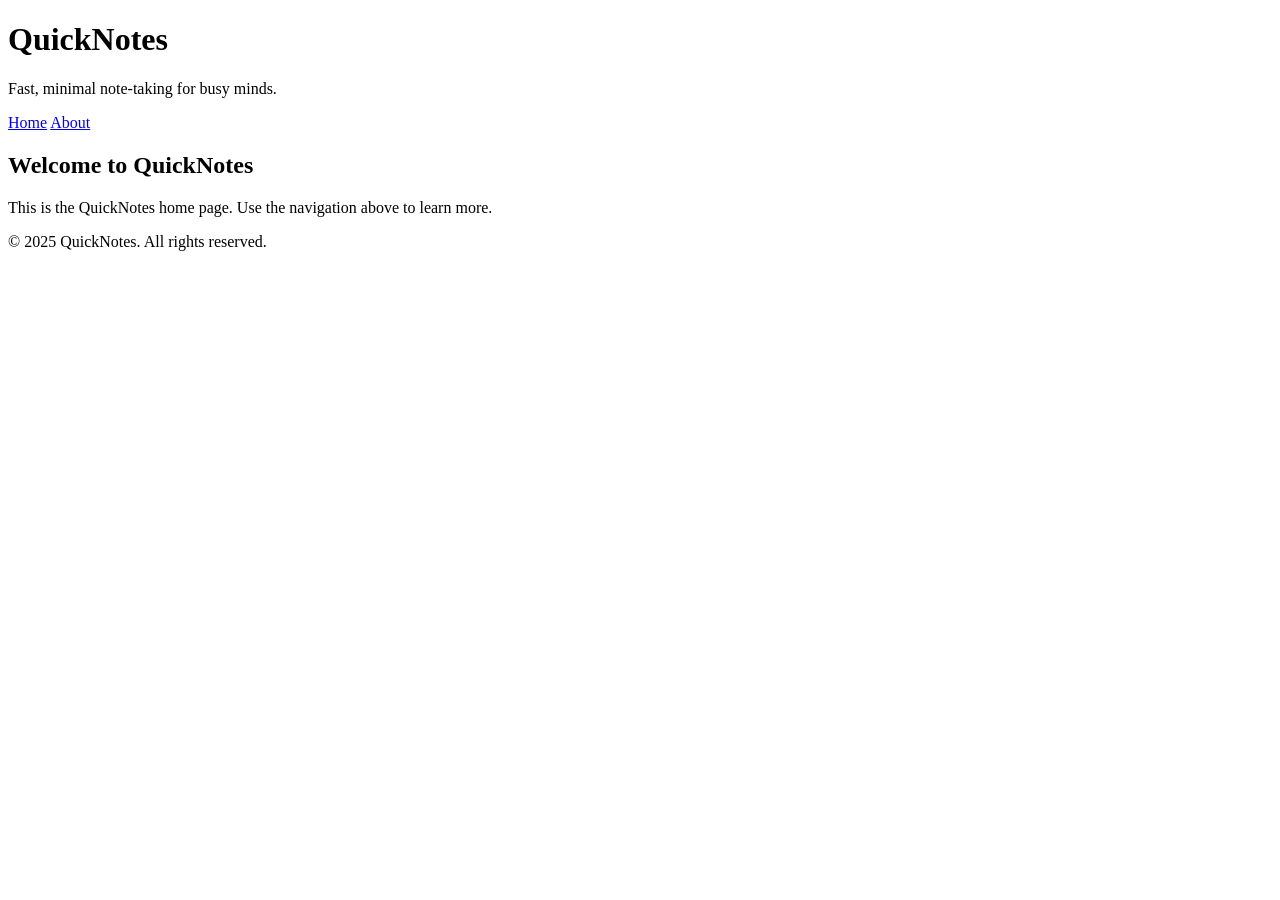
<file: day1/index.html>
<!DOCTYPE html>
<html lang="en">
<head>
  <meta charset="UTF-8">
  <meta name="viewport" content="width=device-width, initial-scale=1.0">
  <title>QuickNotes - Home</title>
</head>
<body>
  <header>
    <h1>QuickNotes</h1>
    <p>Fast, minimal note-taking for busy minds.</p>
    <nav>
      <a href="index.html">Home</a>
      <a href="about.html">About</a>
    </nav>
  </header>
  <main>
    <h2>Welcome to QuickNotes</h2>
    <p>This is the QuickNotes home page. Use the navigation above to learn more.</p>
  </main>
  <footer>
    <p>&copy; 2025 QuickNotes. All rights reserved.</p>
  </footer>
</body>
</html>
</file>
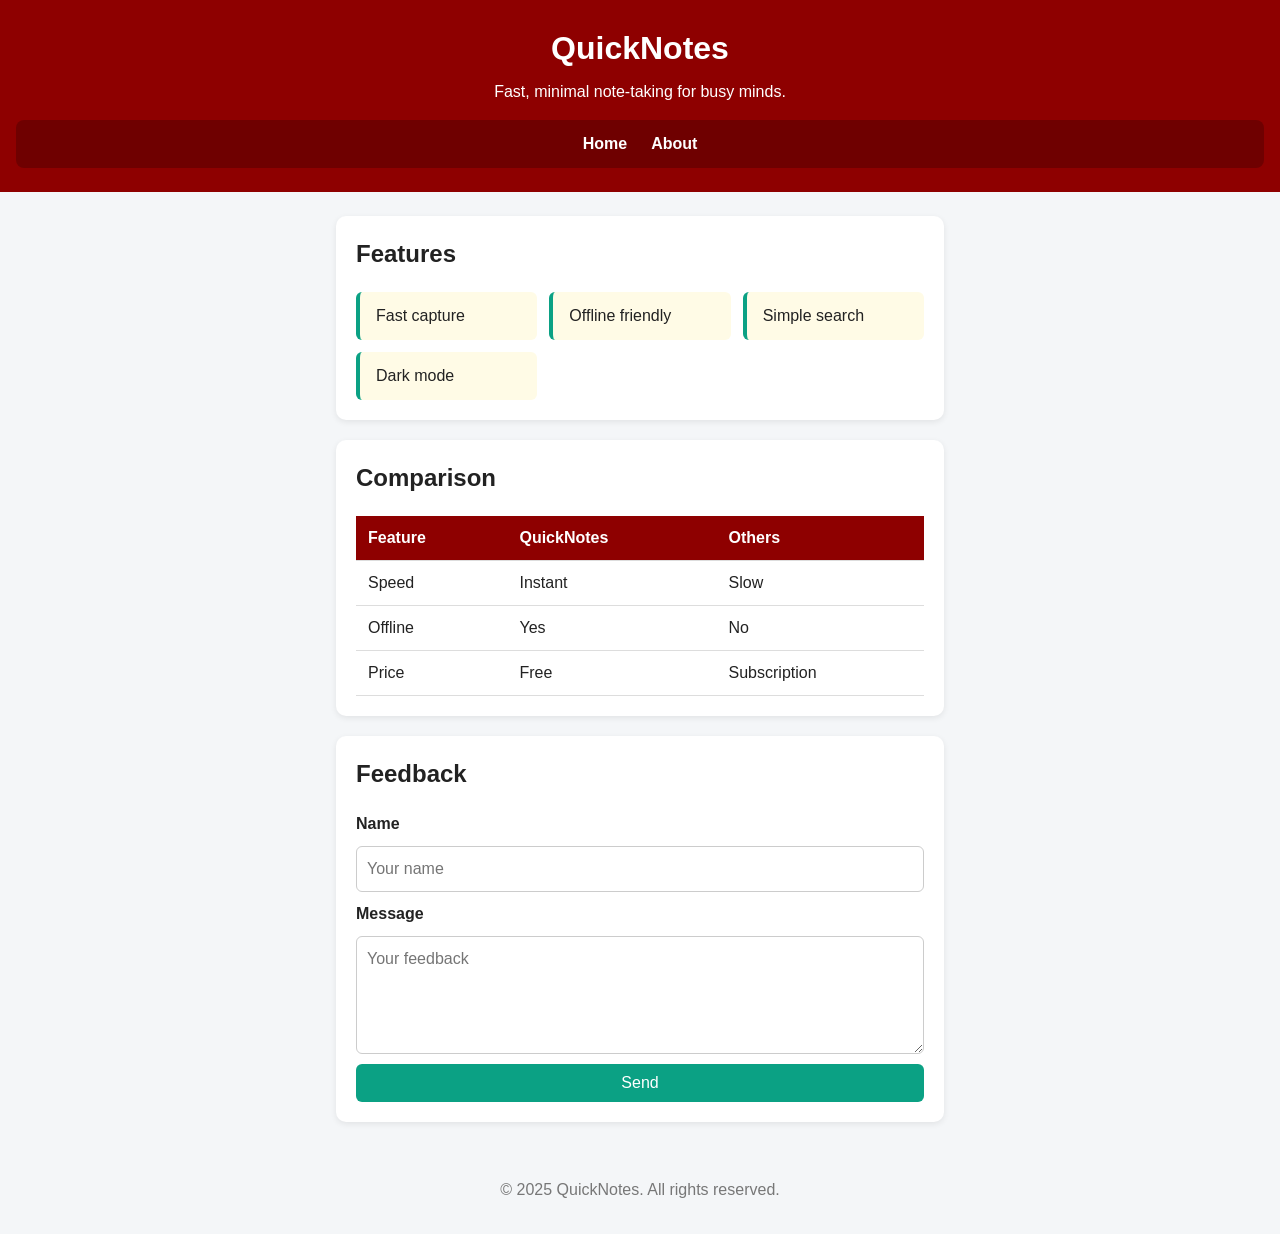
<file: day2/index.html>
<!DOCTYPE html>
<html lang="en">
<head>
  <meta charset="UTF-8" />
  <meta name="viewport" content="width=device-width, initial-scale=1.0" />
  <title>QuickNotes - Home</title>
  <link rel="stylesheet" href="style.css" />
</head>
<body>
  <header>
    <h1>QuickNotes</h1>
    <p>Fast, minimal note-taking for busy minds.</p>
    <nav>
      <a href="index.html">Home</a>
      <a href="about.html">About</a>
    </nav>
  </header>

  <main>
    <section>
      <h2>Features</h2>
      <ul class="features">
        <li>Fast capture</li>
        <li>Offline friendly</li>
        <li>Simple search</li>
        <li>Dark mode</li>
      </ul>
    </section>

    <section>
      <h2>Comparison</h2>
      <table>
        <thead>
          <tr>
            <th>Feature</th>
            <th>QuickNotes</th>
            <th>Others</th>
          </tr>
        </thead>
        <tbody>
          <tr>
            <td>Speed</td>
            <td>Instant</td>
            <td>Slow</td>
          </tr>
          <tr>
            <td>Offline</td>
            <td>Yes</td>
            <td>No</td>
          </tr>
          <tr>
            <td>Price</td>
            <td>Free</td>
            <td>Subscription</td>
          </tr>
        </tbody>
      </table>
    </section>

    <section>
      <h2>Feedback</h2>
      <form id="feedback-form">
        <label for="name">Name</label>
        <input id="name" type="text" placeholder="Your name" />

        <label for="message">Message</label>
        <textarea id="message" rows="4" placeholder="Your feedback"></textarea>

        <button type="submit">Send</button>
      </form>
    </section>
  </main>

  <footer>
    <p>&copy; 2025 QuickNotes. All rights reserved.</p>
  </footer>
</body>
</html>
</file>
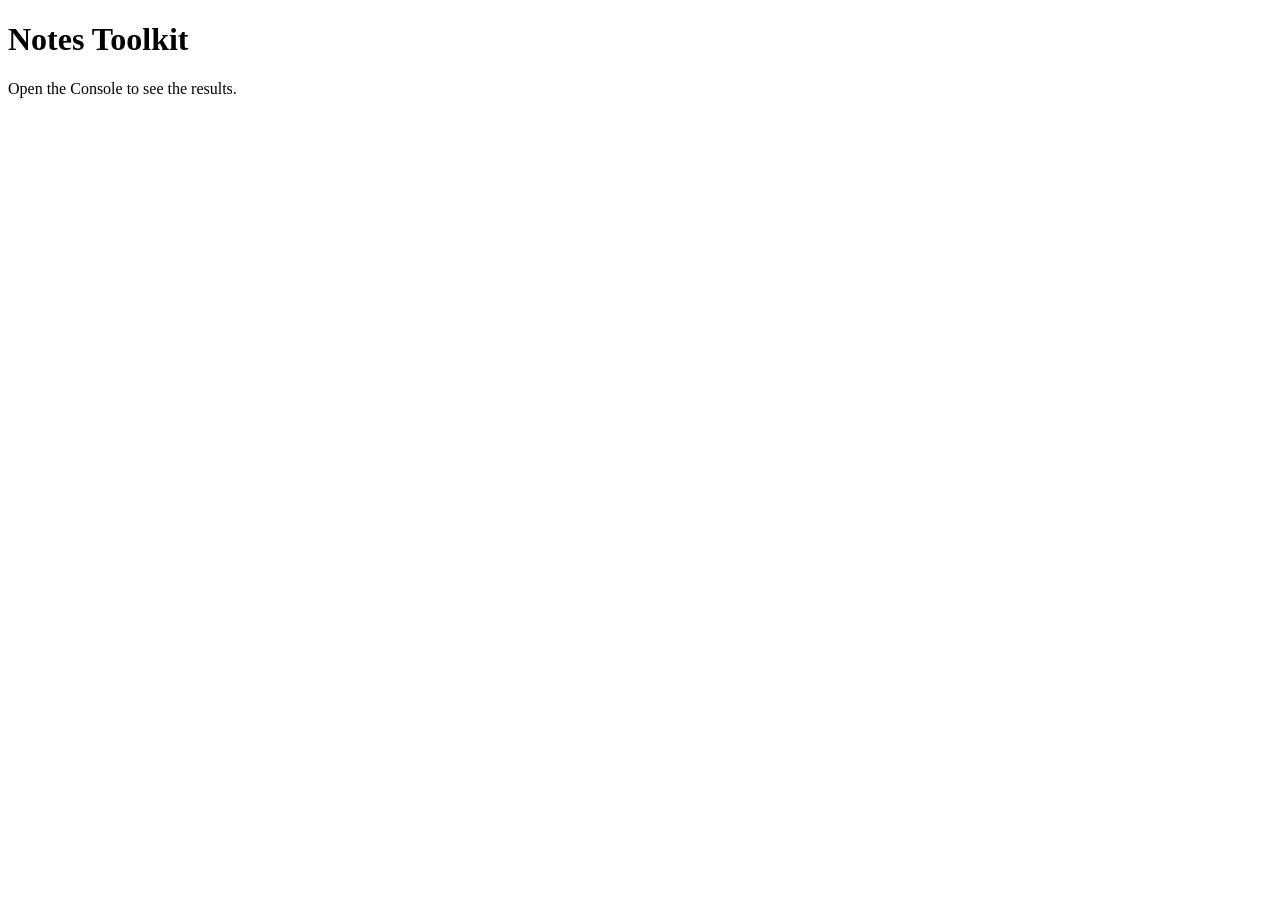
<file: day3/index.html>
<!DOCTYPE html>
<html lang="en">
<head>
  <meta charset="UTF-8" />
  <meta name="viewport" content="width=device-width, initial-scale=1.0" />
  <title>Notes Toolkit</title>
  <script src="script.js" defer></script>
</head>
<body>
  <h1>Notes Toolkit</h1>
  <p>Open the Console to see the results.</p>
</body>
</html>
</file>
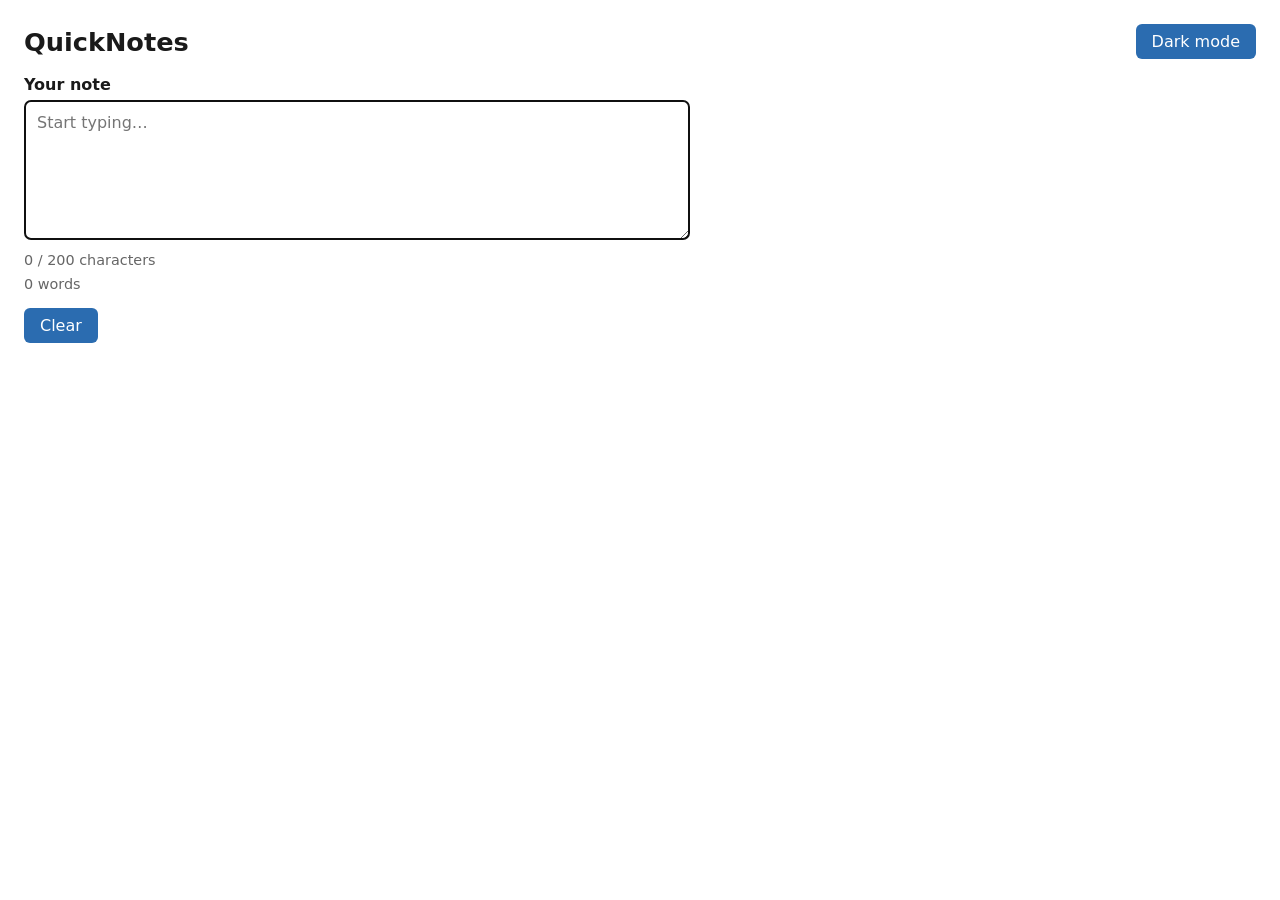
<file: day4/index.html>
<!DOCTYPE html>
<html lang="en">
<head>
  <meta charset="UTF-8" />
  <meta name="viewport" content="width=device-width, initial-scale=1.0" />
  <title>QuickNotes — Day 4</title>
  <link rel="stylesheet" href="style.css" />
  <script src="script.js" defer></script>
</head>
<body>
  <header>
    <h1>QuickNotes</h1>
    <button id="theme-toggle">Dark mode</button>
  </header>

  <main>
    <label for="note-text">Your note</label>
    <textarea id="note-text" rows="6" placeholder="Start typing…"></textarea>

    <p id="char-count">0 / 200 characters</p>
    <p id="word-count">0 words</p>

    <button id="clear-btn">Clear</button>
  </main>
</body>
</html>
</file>
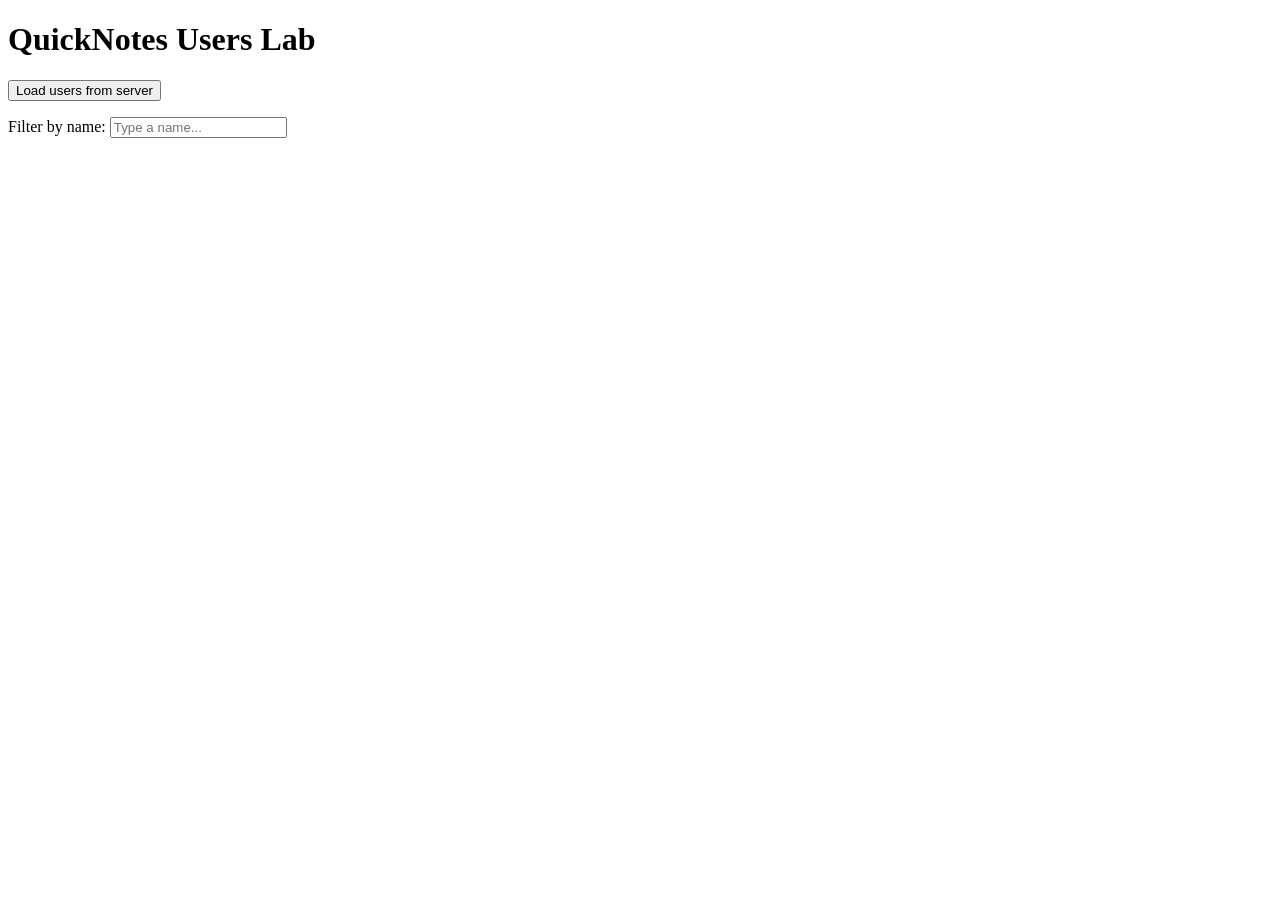
<file: day5/index.html>
<!DOCTYPE html>
<html lang="en">
<head>
  <meta charset="UTF-8" />
  <meta name="viewport" content="width=device-width, initial-scale=1.0" />
  <title>QuickNotes Users API Lab</title>
  <script src="users.js" defer></script>
</head>
<body>
  <h1>QuickNotes Users Lab</h1>

  <button id="load-users">Load users from server</button>

  <p>
    <label for="filter-input">Filter by name:</label>
    <input id="filter-input" type="text" placeholder="Type a name..." />
  </p>

  <p id="status"></p>

  <ul id="users-list"></ul>
</body>
</html>
</file>
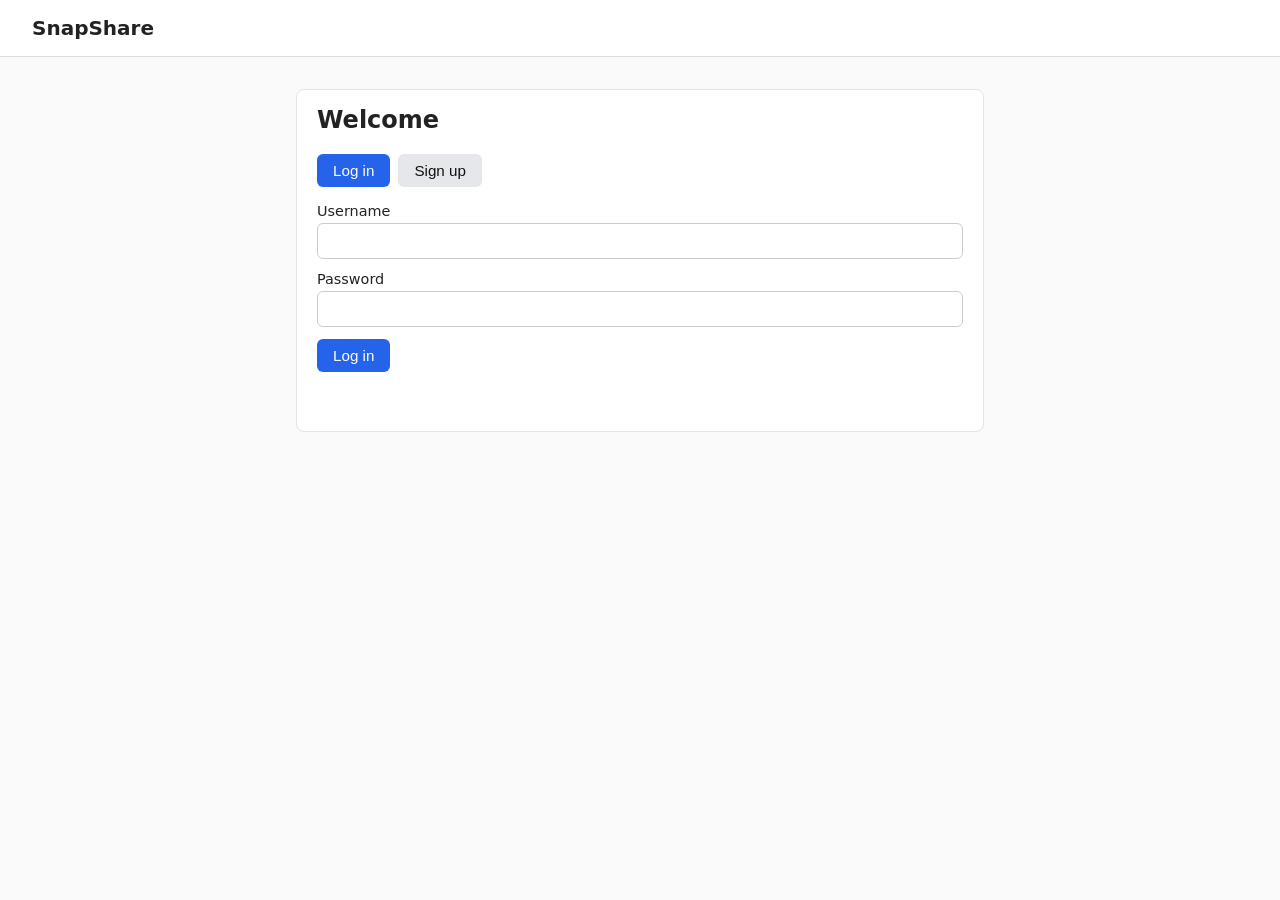
<file: project2/index.html>
<!DOCTYPE html>
<html lang="en">
<head>
  <meta charset="UTF-8" />
  <meta name="viewport" content="width=device-width, initial-scale=1.0" />
  <title>SnapShare</title>
  <link rel="stylesheet" href="style.css" />
</head>
<body>
  <header>
    <h1>SnapShare</h1>
    <div id="user-bar">
      <span id="welcome"></span>
      <button id="logout-btn" hidden>Log out</button>
    </div>
  </header>

  <main id="app">
    <!-- AUTH VIEW -->
    <section id="auth-view">
      <h2>Welcome</h2>

      <div id="auth-tabs">
        <button id="tab-login" class="tab active">Log in</button>
        <button id="tab-signup" class="tab">Sign up</button>
      </div>

      <form id="auth-form">
        <label>
          Username
          <input type="text" id="auth-username" autocomplete="username" required />
        </label>
        <label>
          Password
          <input type="password" id="auth-password" autocomplete="current-password" required />
        </label>
        <button type="submit" id="auth-submit">Log in</button>
        <p id="auth-error" class="error"></p>
      </form>
    </section>

    <!-- APP VIEW (only shown when logged in) -->
    <section id="app-view" hidden>
      <section id="upload">
        <h2>Upload a photo</h2>
        <input type="file" id="photo-input" accept="image/*" />
        <input type="text" id="photo-caption" placeholder="Caption (optional)" />
        <button id="upload-btn">Upload</button>
        <p id="upload-status"></p>
      </section>

      <section id="feed">
        <h2>Your feed</h2>
        <div id="feed-list"></div>
        <p id="feed-empty" hidden>No photos yet. Upload one to get started.</p>
      </section>
    </section>
  </main>

  <script src="script.js"></script>
</body>
</html>
</file>
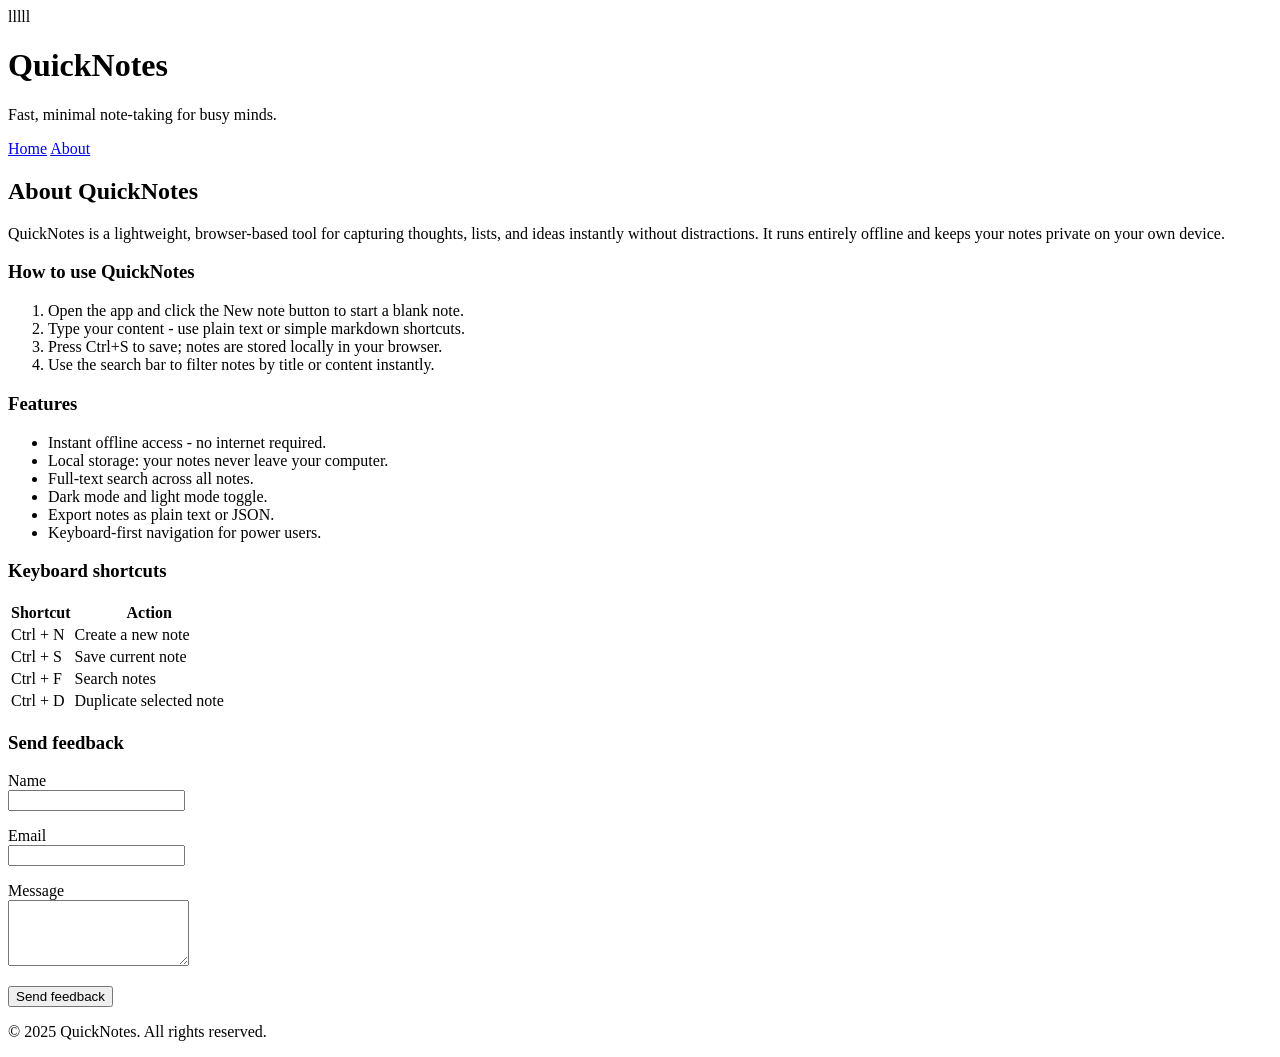
<file: day1/about.html>
<!DOCTYPE html>
<html lang="en">lllll
<head>
  <meta charset="UTF-8">
  <meta name="viewport" content="width=device-width, initial-scale=1.0">
  <title>QuickNotes - About</title>
</head>
<body>
  <header>
    <h1>QuickNotes</h1>
    <p>Fast, minimal note-taking for busy minds.</p>
    <nav>
      <a href="index.html">Home</a>
      <a href="about.html">About</a>
    </nav>
  </header>
  <main>
    <h2>About QuickNotes</h2>
    <p>QuickNotes is a lightweight, browser-based tool for capturing thoughts, lists, and ideas instantly without distractions. It runs entirely offline and keeps your notes private on your own device.</p>
    <section>
      <h3>How to use QuickNotes</h3>
      <ol>
        <li>Open the app and click the New note button to start a blank note.</li>
        <li>Type your content - use plain text or simple markdown shortcuts.</li>
        <li>Press Ctrl+S to save; notes are stored locally in your browser.</li>
        <li>Use the search bar to filter notes by title or content instantly.</li>
      </ol>
    </section>
    <section>
      <h3>Features</h3>
      <ul>
        <li>Instant offline access - no internet required.</li>
        <li>Local storage: your notes never leave your computer.</li>
        <li>Full-text search across all notes.</li>
        <li>Dark mode and light mode toggle.</li>
        <li>Export notes as plain text or JSON.</li>
        <li>Keyboard-first navigation for power users.</li>
      </ul>
    </section>
    <section>
      <h3>Keyboard shortcuts</h3>
      <table>
        <thead>
          <tr>
            <th>Shortcut</th>
            <th>Action</th>
          </tr>
        </thead>
        <tbody>
          <tr>
            <td>Ctrl + N</td>
            <td>Create a new note</td>
          </tr>
          <tr>
            <td>Ctrl + S</td>
            <td>Save current note</td>
          </tr>
          <tr>
            <td>Ctrl + F</td>
            <td>Search notes</td>
          </tr>
          <tr>
            <td>Ctrl + D</td>
            <td>Duplicate selected note</td>
          </tr>
        </tbody>
      </table>
    </section>
    <section>
      <h3>Send feedback</h3>
      <form action="#" method="post">
        <p>
          <label for="name">Name</label><br>
          <input type="text" id="name" name="name" required>
        </p>
        <p>
          <label for="email">Email</label><br>
          <input type="email" id="email" name="email" required>
        </p>
        <p>
          <label for="message">Message</label><br>
          <textarea id="message" name="message" rows="4" required></textarea>
        </p>
        <button type="submit">Send feedback</button>
      </form>
    </section>
  </main>
  <footer>
    <p>&copy; 2025 QuickNotes. All rights reserved.</p>
  </footer>
</body>
</html>
</file>
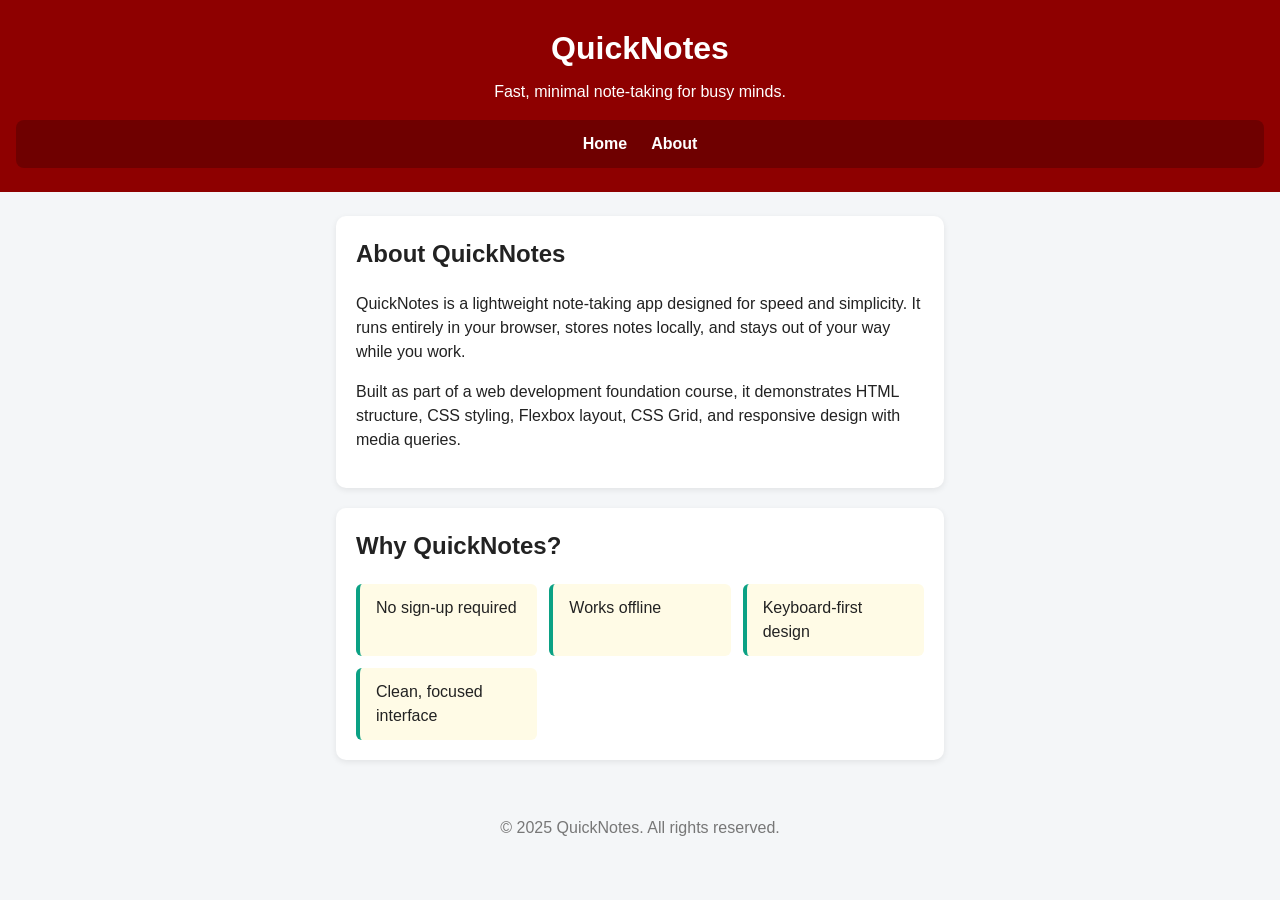
<file: day2/about.html>
<!DOCTYPE html>
<html lang="en">
<head>
  <meta charset="UTF-8" />
  <meta name="viewport" content="width=device-width, initial-scale=1.0" />
  <title>QuickNotes - About</title>
  <link rel="stylesheet" href="style.css" />
</head>
<body>
  <header>
    <h1>QuickNotes</h1>
    <p>Fast, minimal note-taking for busy minds.</p>
    <nav>
      <a href="index.html">Home</a>
      <a href="about.html">About</a>
    </nav>
  </header>

  <main>
    <section>
      <h2>About QuickNotes</h2>
      <p>
        QuickNotes is a lightweight note-taking app designed for speed and
        simplicity. It runs entirely in your browser, stores notes locally,
        and stays out of your way while you work.
      </p>
      <p>
        Built as part of a web development foundation course, it demonstrates
        HTML structure, CSS styling, Flexbox layout, CSS Grid, and responsive
        design with media queries.
      </p>
    </section>

    <section>
      <h2>Why QuickNotes?</h2>
      <ul class="features">
        <li>No sign-up required</li>
        <li>Works offline</li>
        <li>Keyboard-first design</li>
        <li>Clean, focused interface</li>
      </ul>
    </section>
  </main>

  <footer>
    <p>&copy; 2025 QuickNotes. All rights reserved.</p>
  </footer>
</body>
</html>
</file>
<file: day2/style.css>
/* 1. Reset */
*,
*::before,
*::after {
  box-sizing: border-box;
}

body {
  margin: 0;
  font-family: "Segoe UI", Arial, sans-serif;
  background-color: #f4f6f8;
  color: #222;
  line-height: 1.5;
}

/* 2. Header */
header {
  background-color: #8e0000;
  color: white;
  text-align: center;
  padding: 24px 16px;
}

header h1 {
  margin: 0;
}

header p {
  margin: 8px 0 16px;
}

/* 3. Navigation bar - Flexbox, centered */
nav {
  display: flex;
  justify-content: center;
  gap: 24px;
  background-color: #6f0000;
  padding: 12px 16px;
  border-radius: 8px;
  margin-top: 8px;
}

nav a {
  color: white;
  text-decoration: none;
  font-weight: bold;
  transition: color 0.2s ease, transform 0.2s ease;
}

nav a:hover {
  color: #0ba184;
  transform: translateY(-2px);
}

/* 4. Main - centered container */
main {
  max-width: 640px;
  margin: 24px auto;
  padding: 0 16px;
}

section {
  background: white;
  padding: 20px;
  border-radius: 10px;
  margin-bottom: 20px;
  box-shadow: 0 2px 6px rgba(0, 0, 0, 0.08);
}

section h2 {
  margin-top: 0;
}

/* 5. Features grid */
.features {
  list-style: none;
  padding: 0;
  margin: 0;
  display: grid;
  grid-template-columns: repeat(auto-fit, minmax(180px, 1fr));
  gap: 12px;
}

.features li {
  background-color: #fffbe6;
  border-left: 4px solid #0ba184;
  padding: 12px 16px;
  border-radius: 6px;
}

/* 6. Table */
table {
  width: 100%;
  border-collapse: collapse;
}

th,
td {
  text-align: left;
  padding: 10px 12px;
  border-bottom: 1px solid #ddd;
}

th {
  background-color: #8e0000;
  color: white;
}

tr:hover td {
  background-color: #fffbe6;
}

/* 7. Feedback form */
#feedback-form {
  display: flex;
  flex-direction: column;
  gap: 10px;
}

#feedback-form label {
  font-weight: bold;
}

#feedback-form input,
#feedback-form textarea {
  padding: 10px;
  border: 1px solid #ccc;
  border-radius: 6px;
  font-size: 1rem;
  font: inherit;
}

/* 8. Buttons - hover transitions */
button {
  background-color: #0ba184;
  color: white;
  border: none;
  padding: 10px 18px;
  border-radius: 6px;
  font-size: 1rem;
  cursor: pointer;
  transition: background-color 0.2s ease, transform 0.2s ease;
}

button:hover {
  background-color: #088a70;
  transform: translateY(-2px);
}

/* 9. Footer */
footer {
  text-align: center;
  color: #777;
  padding: 16px;
}

/* 10. Media query for small screens */
@media (max-width: 600px) {
  header {
    font-size: 0.85rem;
    padding: 16px 12px;
  }

  nav {
    flex-direction: column;
    align-items: center;
    gap: 8px;
  }
}
</file>
<file: day4/style.css>
:root {
  --bg: #ffffff;
  --text: #1a1a1a;
  --accent: #2b6cb0;
  --muted: #666666;
  --warning: #d97706;
  --over: #c53030;
  --border: #cccccc;
}

body.dark {
  --bg: #1a1a1a;
  --text: #f0f0f0;
  --accent: #63b3ed;
  --muted: #a0a0a0;
  --warning: #f6ad55;
  --over: #fc8181;
  --border: #444444;
}

body {
  margin: 0;
  padding: 24px;
  font-family: system-ui, sans-serif;
  background-color: var(--bg);
  color: var(--text);
  transition: background-color 0.2s, color 0.2s;
}

header {
  display: flex;
  justify-content: space-between;
  align-items: center;
  gap: 16px;
  margin-bottom: 16px;
}

h1 {
  margin: 0;
  font-size: 1.6rem;
}

main {
  max-width: 640px;
}

label {
  display: block;
  margin-bottom: 6px;
  font-weight: 600;
}

textarea {
  width: 100%;
  padding: 12px;
  font: inherit;
  color: var(--text);
  background-color: var(--bg);
  border: 1px solid var(--border);
  border-radius: 6px;
  resize: vertical;
}

#char-count,
#word-count {
  margin: 8px 0 0;
  color: var(--muted);
  font-size: 0.9rem;
}

.warning {
  color: var(--warning);
}

.over {
  color: var(--over);
  font-weight: 700;
}

button {
  padding: 8px 16px;
  font: inherit;
  color: #ffffff;
  background-color: var(--accent);
  border: none;
  border-radius: 6px;
  cursor: pointer;
}

button:hover {
  opacity: 0.9;
}

#clear-btn {
  margin-top: 16px;
}
</file>
<file: project2/style.css>
* { box-sizing: border-box; }

body {
  font-family: system-ui, -apple-system, "Segoe UI", sans-serif;
  margin: 0;
  background: #fafafa;
  color: #222;
}

header {
  display: flex;
  justify-content: space-between;
  align-items: center;
  padding: 1rem 2rem;
  border-bottom: 1px solid #ddd;
  background: #fff;
}

header h1 { margin: 0; font-size: 1.25rem; }

#user-bar { display: flex; align-items: center; gap: 0.75rem; }
#welcome { font-size: 0.9rem; color: #555; }

main {
  max-width: 720px;
  margin: 2rem auto;
  padding: 0 1rem;
}

section {
  background: #fff;
  border: 1px solid #e5e5e5;
  border-radius: 8px;
  padding: 1rem 1.25rem;
  margin-bottom: 1.5rem;
}

section h2 { margin-top: 0; }

label {
  display: block;
  margin-bottom: 0.75rem;
  font-size: 0.9rem;
}

input[type="text"],
input[type="password"] {
  width: 100%;
  padding: 0.5rem 0.75rem;
  border: 1px solid #ccc;
  border-radius: 6px;
  margin-top: 0.25rem;
  font-size: 1rem;
}

button {
  padding: 0.5rem 1rem;
  border: none;
  border-radius: 6px;
  background: #2563eb;
  color: #fff;
  cursor: pointer;
  font-size: 0.95rem;
}

button:hover { background: #1d4ed8; }
button:disabled { background: #93c5fd; cursor: not-allowed; }

#auth-tabs { display: flex; gap: 0.5rem; margin-bottom: 1rem; }
.tab { background: #e5e7eb; color: #111; }
.tab.active { background: #2563eb; color: #fff; }

.error { color: #dc2626; font-size: 0.85rem; min-height: 1.2em; }

#upload { display: flex; flex-direction: column; gap: 0.75rem; }
#upload input[type="file"] { font-size: 0.95rem; }
#upload-status { font-size: 0.85rem; color: #555; min-height: 1.2em; }

#feed-list { display: grid; grid-template-columns: 1fr; gap: 1rem; }

.photo-card {
  border: 1px solid #eee;
  border-radius: 8px;
  overflow: hidden;
  background: #fff;
}

.photo-card img {
  display: block;
  width: 100%;
  height: auto;
}

.photo-card .meta {
  padding: 0.5rem 0.75rem;
  font-size: 0.85rem;
  color: #555;
  display: flex;
  justify-content: space-between;
  align-items: center;
  gap: 0.5rem;
}

.photo-card .caption { flex: 1; }
.photo-card .delete {
  background: transparent;
  color: #dc2626;
  padding: 0.25rem 0.5rem;
  font-size: 0.8rem;
}
.photo-card .delete:hover { background: #fee2e2; }
</file>
